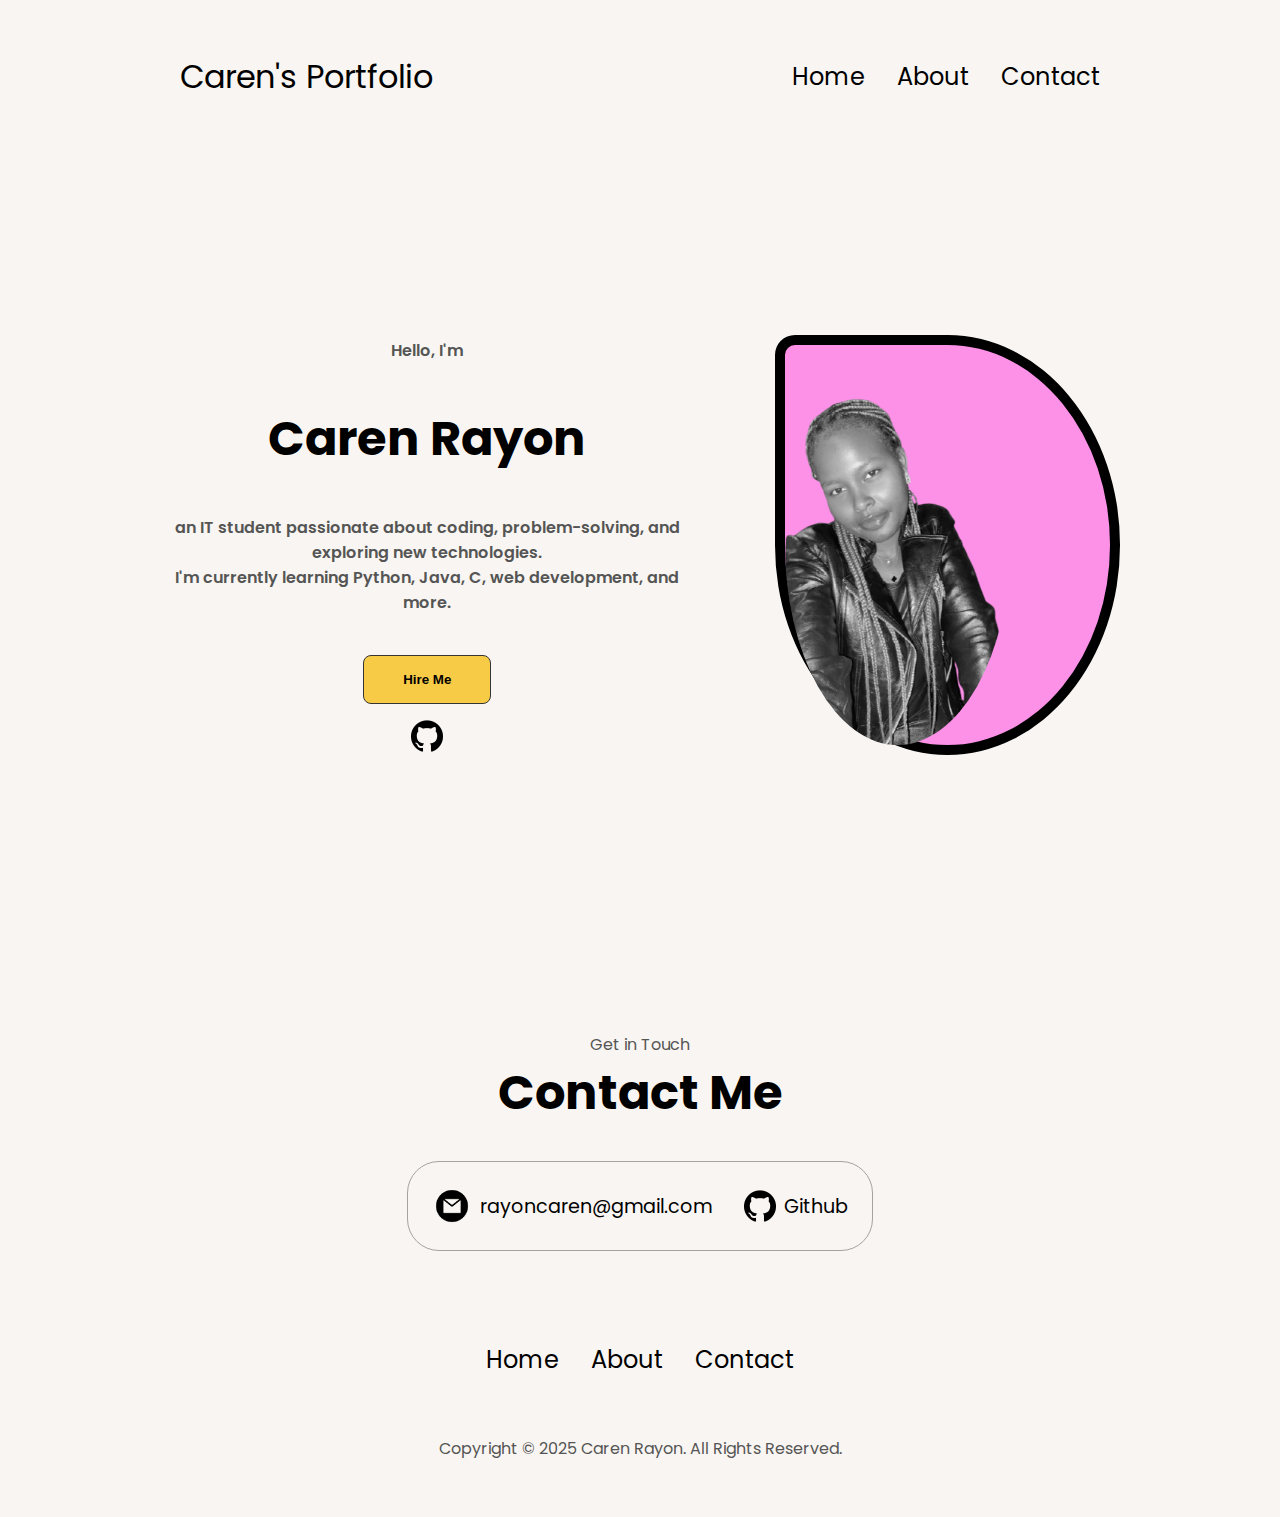
<file: index.html>
<!DOCTYPE html>
<html lang="en">
  <head>
    <meta charset="UTF-8" />
    <meta http-equiv="X-UA-Compatible" content="IE=edge" />
    <meta name="viewport" content="width=device-width, initial-scale=1.0" />
    <title>My Portfolio</title>
    <link rel="stylesheet" href="css/style.css" />
    <link rel="stylesheet" href="css/mediaqueries.css" />
  </head>
  <body>
    <nav id="desktop-nav">
      <div class="logo">Caren's Portfolio</div>
      <div>
        <ul class="nav-links">
          <li><a href="index.html">Home</a></li>
          <li><a href="about.html">About</a></li>
          <li><a href="Contact.html">Contact</a></li>
        </ul>
      </div>
    </nav>
    <nav id="hamburger-nav">
      <div class="logo">Caren's Portfolio</div>
      <div class="hamburger-menu">
        <div class="hamburger-icon" onclick="toggleMenu()">
          <span></span>
          <span></span>
          <span></span>
        </div>
        <div class="menu-links">
          <li><a href="index.html" onclick="toggleMenu()">Home</a></li>
          <li><a href="about.html" onclick="toggleMenu()">About</a></li>
          <li><a href="Contact.html" onclick="toggleMenu()">Contact</a></li>
        </div>
      </div>
    </nav>
    <section id="profile">
      <div class="section__text">
        <p class="section__text__p1 text-container">Hello, I'm</p>
        <h1 class="title text-container">Caren Rayon</h1>
        <p class="text-container">an IT student passionate about coding, problem-solving, and exploring new technologies.
           <br/>I'm currently learning Python, Java, C, web development, and more.</p>
        <div class="btn-container">
          <button
            class="btn btn-color-2"
            onclick="window.open('https://github.com/caren-ray', '_blank'); return false;"
          >
            Hire Me
          </button>
        </div>
        <div id="socials-container">
          <img
            src="./assets/github.png"
            alt="My Github profile"
            class="icon"
            onclick="window.open('https://github.com/caren-ray', '_blank'); return false;"
          />
        </div>
      </div>
      <div class="section__pic-container">
        <img src="./assets/portfoliopic2-modified.png" alt="Caren profile picture" class="caren-profile-pic" />
      </div>
    </section>
    <section id="contact">
      <p class="section__text__p1">Get in Touch</p>
      <h1 class="title">Contact Me</h1>
      <div class="contact-info-upper-container">
        <div class="contact-info-container">
          <img
            src="./assets/email.png"
            alt="Email icon"
            class="icon contact-icon email-icon"
          />
          <p><a href="mailto:rayoncaren@gmail.com">rayoncaren@gmail.com</a></p>
        </div>
        <div class="contact-info-container">
          <img
            src="./assets/github.png"
            alt="Github icon"
            class="icon contact-icon"
          />
          <p><a href="https://github.com/caren-ray">Github</a></p>
        </div>
      </div>
    </section>
    <footer>
      <nav>
        <div class="nav-links-container">
          <ul class="nav-links">
            <li><a href="index.html">Home</a></li>
            <li><a href="about.html">About</a></li>
            <li><a href="Contact.html">Contact</a></li>
          </ul>
        </div>
      </nav>
      <p>Copyright &#169; 2025 Caren Rayon. All Rights Reserved.</p>
    </footer>
    <script src="js/script.js"></script>
  </body>
</html>
</file>
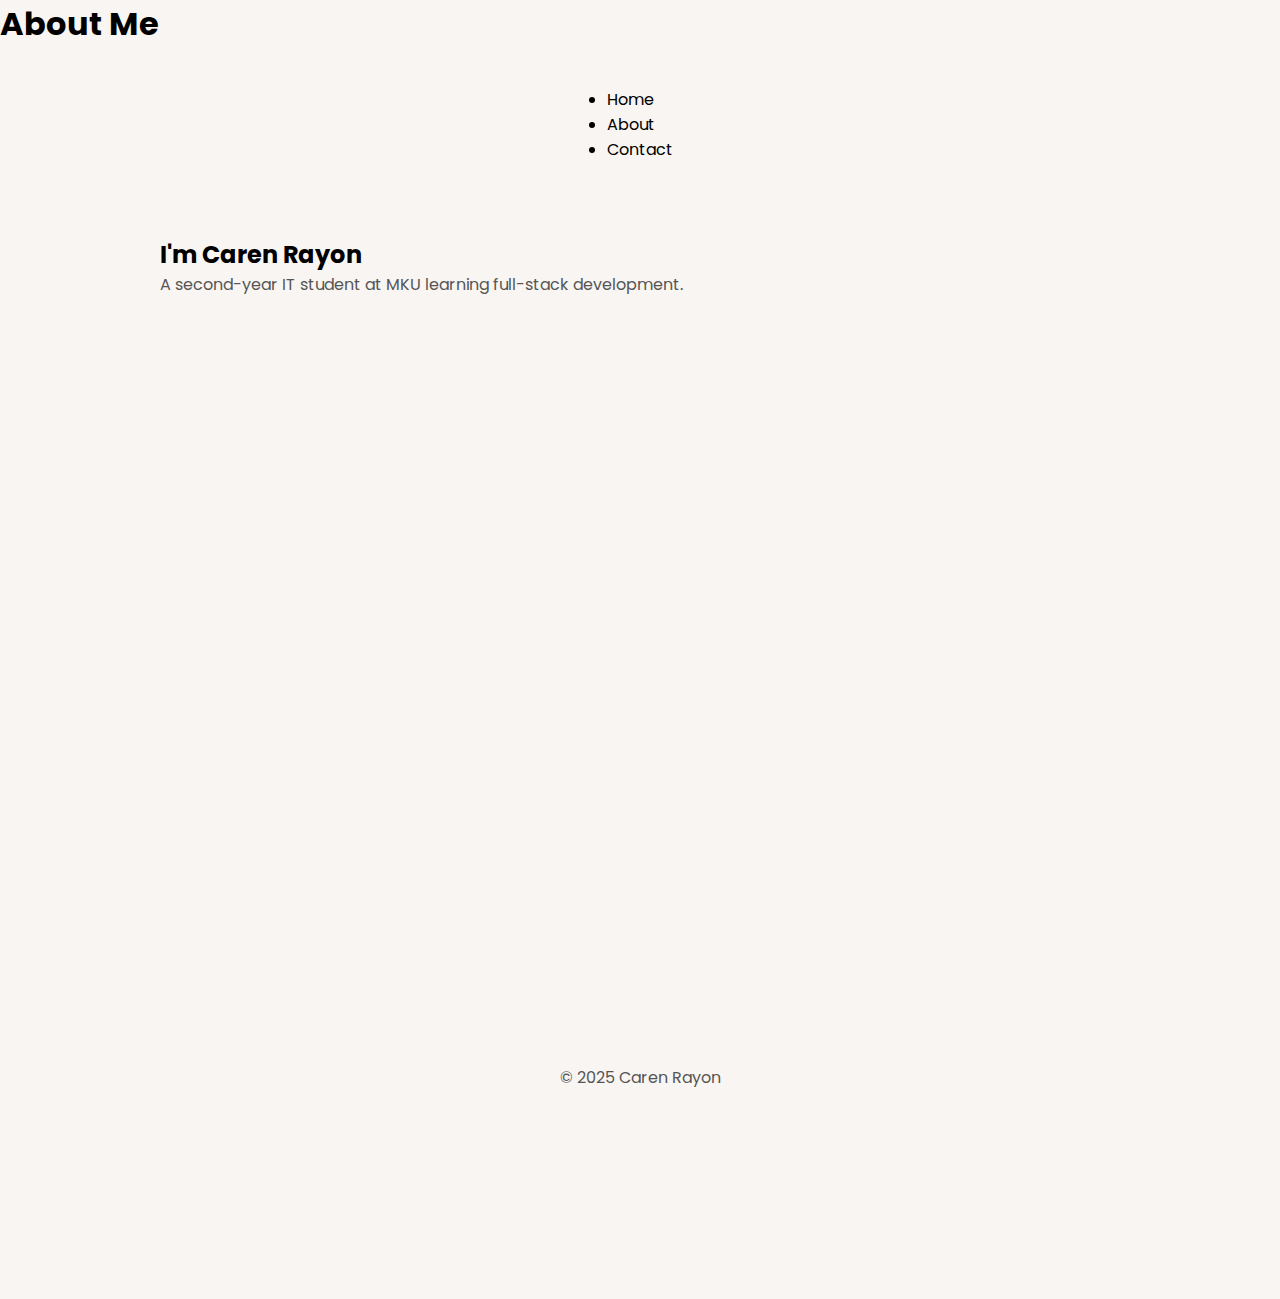
<file: about.html>
<!DOCTYPE html>
<html lang="en">
<head>
  <meta charset="UTF-8" />
  <meta name="viewport" content="width=device-width, initial-scale=1.0" />
  <title>About - Caren Rayon</title>
  <link rel="stylesheet" href="css/style.css" />
</head>
<body>
  <header>
    <h1>About Me</h1>
    <nav>
      <ul>
        <li><a href="index.html">Home</a></li>
        <li><a href="about.html">About</a></li>
        <li><a href="contact.html">Contact</a></li>
      </ul>
    </nav>
  </header>

  <main>
    <section>
      <h2>I'm Caren Rayon</h2>
      <p>A second-year IT student at MKU learning full-stack development.</p>
    </section>
  </main>

  <footer>
    <p>&copy; 2025 Caren Rayon</p>
  </footer>
</body>
</html>
</file>
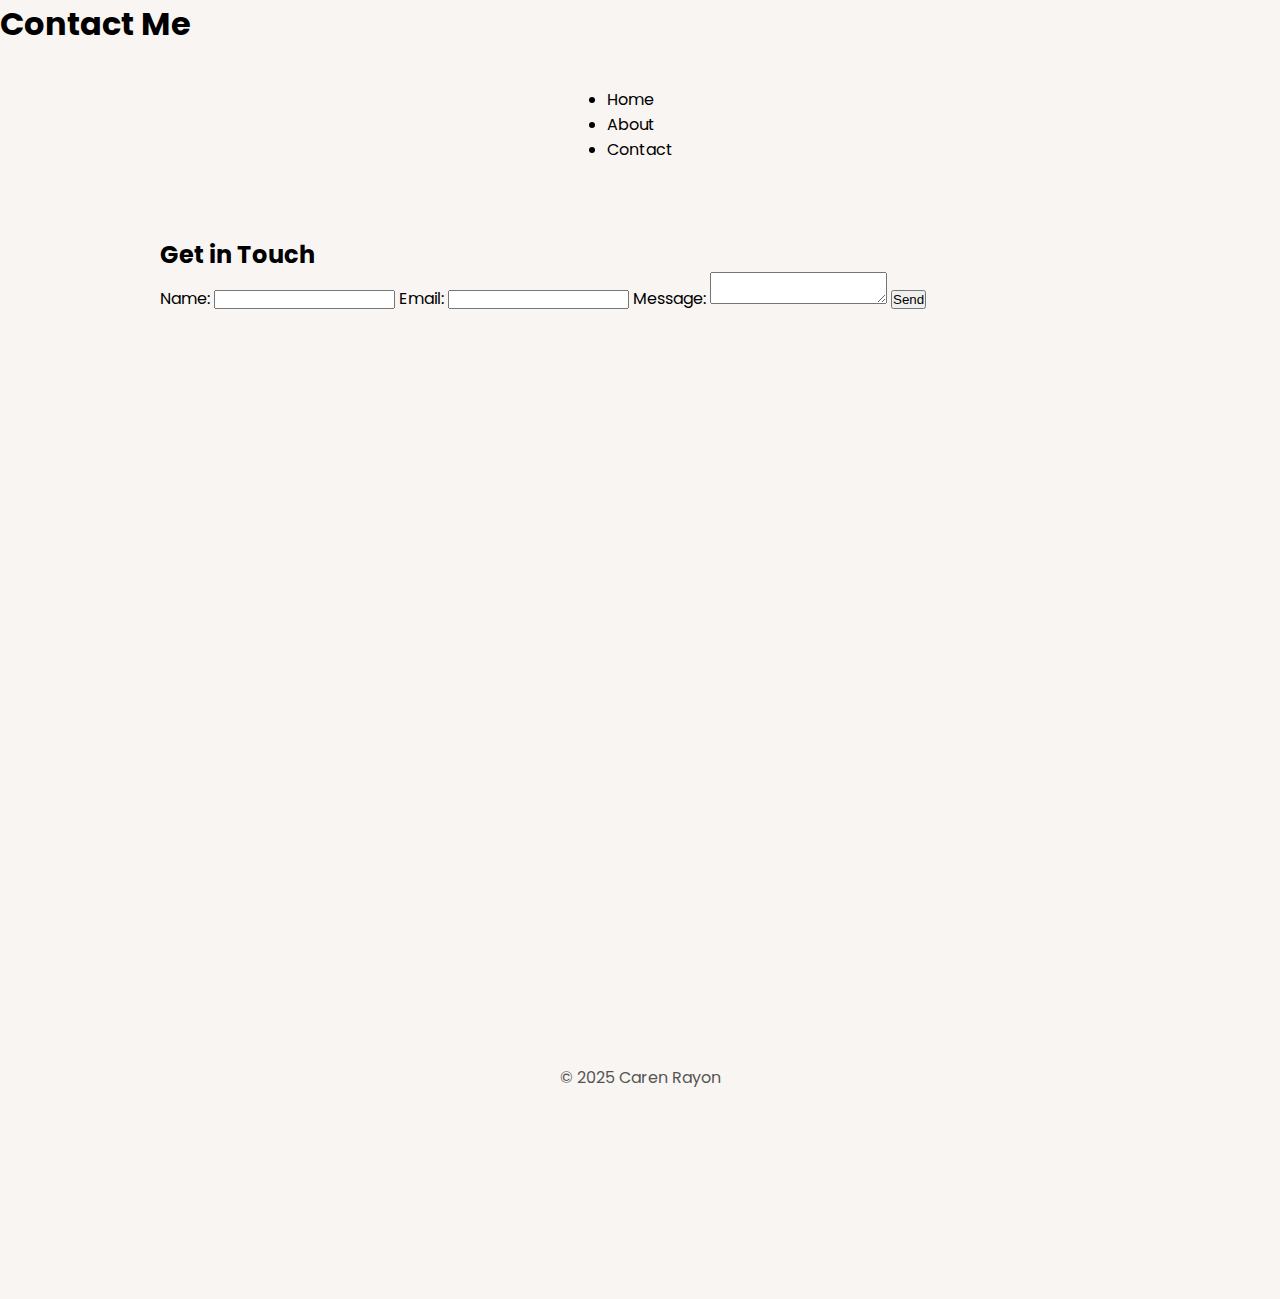
<file: contact.html>
<!DOCTYPE html>
<html lang="en">
<head>
  <meta charset="UTF-8" />
  <meta name="viewport" content="width=device-width, initial-scale=1.0" />
  <title>Contact - Caren Rayon</title>
  <link rel="stylesheet" href="css/style.css" />
</head>
<body>
  <header>
    <h1>Contact Me</h1>
    <nav>
      <ul>
        <li><a href="index.html">Home</a></li>
        <li><a href="about.html">About</a></li>
        <li><a href="contact.html">Contact</a></li>
      </ul>
    </nav>
  </header>

  <main>
    <section>
      <h2>Get in Touch</h2>
      <form id="contactForm">
        <label for="Rayon">Name:</label>
        <input type="text" id="Rayon" name="Rayon" required />

        <label for="email">Email:</label>
        <input type="email" id="rayoncaren@gmail.com" name="rayoncaren@gmail.com" required />

        <label for="Hello,welcome">Message:</label>
        <textarea id="Hello,welcome" name="Hello,welcome" required></textarea>

        <button type="submit">Send</button>
      </form>
    </section>
  </main>

  <footer>
    <p>&copy; 2025 Caren Rayon</p>
  </footer>

  <script src="js/script.js"></script>
</body>
</html>
</file>
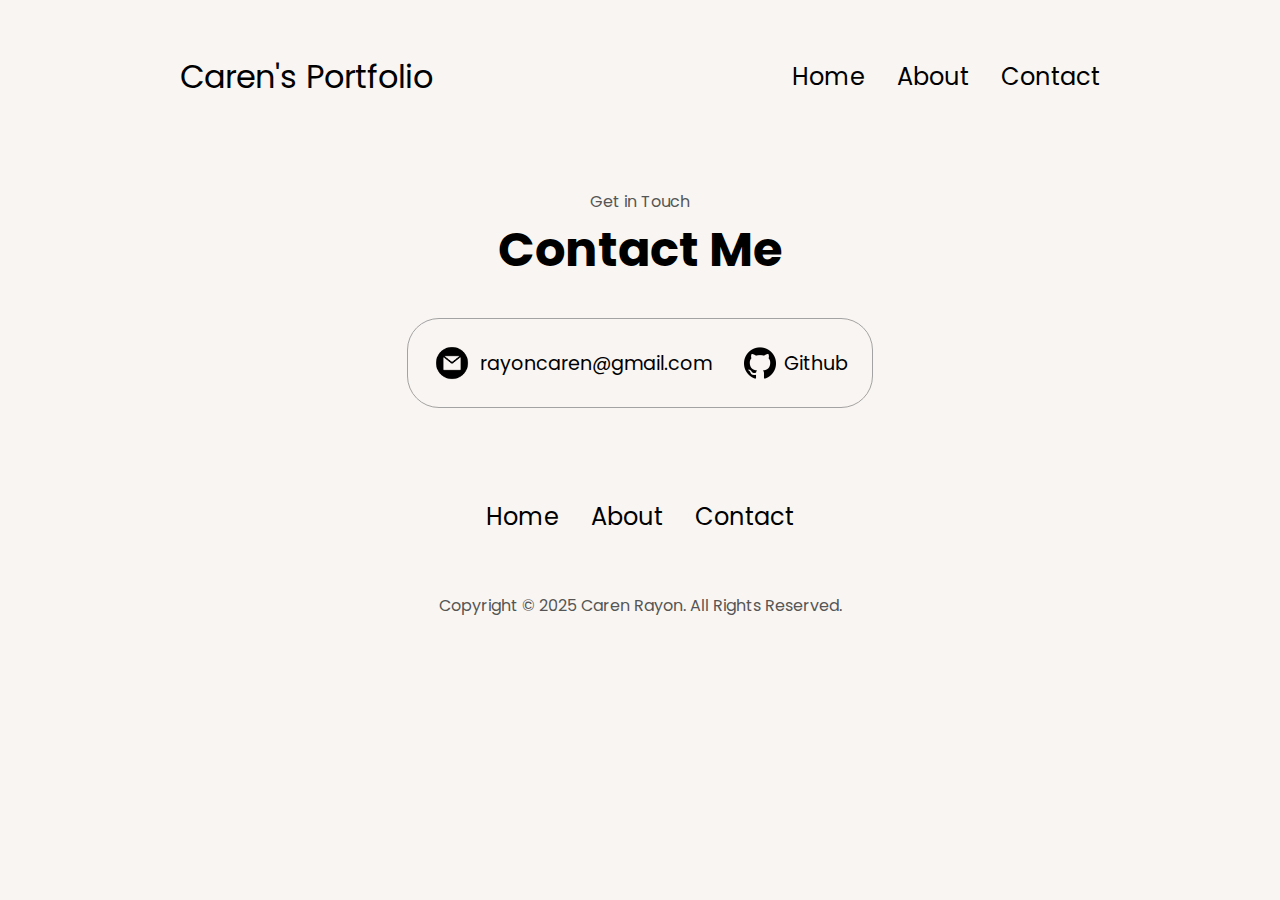
<file: Contact.html>
<!-- 
     const onSubmit = async (event) => {
       event.preventDefault();
       const formData = new FormData(event.target);

       formData.append("access_key", "a2726584-d431-4571-b941-949e1a4d85a9");

       const object = Object.fromEntries(formData);
       const json = JSON.stringify(object);

       const res = await fetch("https://api.web3forms.com/submit", {
         method: "POST",
         headers: {
           "Content-Type": "application/json",
           Accept: "application/json",
         },
         body: json,
       }).then((res) => res.json());

       if (res.success) {
         console.log("Success", res);
       }
     }; -->
  
    
    <!DOCTYPE html>
<html lang="en">
  <head>
    <meta charset="UTF-8" />
    <meta http-equiv="X-UA-Compatible" content="IE=edge" />
    <meta name="viewport" content="width=device-width, initial-scale=1.0" />
    <title>My Portfolio</title>
    <link rel="stylesheet" href="css/style.css" />
    <link rel="stylesheet" href="css/mediaqueries.css" />
  </head>
  <body>
    <nav id="desktop-nav">
      <div class="logo">Caren's Portfolio</div>
      <div>
        <ul class="nav-links">
            <li><a href="index.html">Home</a></li>
            <li><a href="about.html">About</a></li>
            <li><a href="Contact.html">Contact</a></li>
        </ul>
      </div>
    </nav>
    <nav id="hamburger-nav">
      <div class="logo">Caren's Portfolio</div>
      <div class="hamburger-menu">
        <div class="hamburger-icon" onclick="toggleMenu()">
          <span></span>
          <span></span>
          <span></span>
        </div>
        <div class="menu-links">
            <li><a href="index.html" onclick="toggleMenu()">Home</a></li>
            <li><a href="about.html" onclick="toggleMenu()">About</a></li>
            <li><a href="Contact.html" onclick="toggleMenu()">Contact</a></li>
        </div>
      </div>
    </nav>
    <section id="contact">
        <p class="section__text__p1">Get in Touch</p>
        <h1 class="title">Contact Me</h1>
        <div class="contact-info-upper-container">
          <div class="contact-info-container">
            <img
              src="./assets/email.png"
              alt="Email icon"
              class="icon contact-icon email-icon"
            />
            <p><a href="mailto:rayoncaren@gmail.com">rayoncaren@gmail.com</a></p>
          </div>
          <div class="contact-info-container">
            <img
              src="./assets/github.png"
              alt="Github icon"
              class="icon contact-icon"
            />
            <p><a href="https://github.com/caren-ray">Github</a></p>
          </div>
        </div>
      </section>
    <footer>
      <nav>
        <div class="nav-links-container">
          <ul class="nav-links">
            <li><a href="index.html">Home</a></li>
            <li><a href="about.html">About</a></li>
            <li><a href="Contact.html">Contact</a></li>
          </ul>
        </div>
      </nav>
      <p>Copyright &#169; 2025 Caren Rayon. All Rights Reserved.</p>
    </footer>
    <script src="js/script.js"></script>
  </body>
</html>
</file>
<file: css/style.css>
/* GENERAL */

@import url("https://fonts.googleapis.com/css2?family=Poppins:wght@300;400;500;600&display=swap");

* {
  margin: 0;
  padding: 0;
}

body {
  font-family: "Poppins", sans-serif;
  background-color: #f9f5f2;
}

html {
  scroll-behavior: smooth;
}

p {
  color: rgb(85, 85, 85);
}

/* TRANSITION */

a,
.btn {
  transition: all 300ms ease;
}

/* DESKTOP NAV */

nav,
.nav-links {
  display: flex;
}

nav {
  justify-content: space-around;
  align-items: center;
  height: 17vh;
}

.nav-links {
  gap: 2rem;
  list-style: none;
  font-size: 1.5rem;
}

a {
  color: black;
  text-decoration: none;
  text-decoration-color: white;
}

a:hover {
  color: grey;
  text-decoration: underline;
  text-underline-offset: 1rem;
  text-decoration-color: rgb(181, 181, 181);
}

.logo {
  font-size: 2rem;
}

.logo:hover {
  cursor: default;
}

/* HAMBURGER MENU */

#hamburger-nav {
  display: none;
}

.hamburger-menu {
  position: relative;
  display: inline-block;
}

.hamburger-icon {
  display: flex;
  flex-direction: column;
  justify-content: space-between;
  height: 24px;
  width: 30px;
  cursor: pointer;
}

.hamburger-icon span {
  width: 100%;
  height: 2px;
  background-color: black;
  transition: all 0.3 ease-in-out;
}

.menu-links {
  position: absolute;
  top: 100%;
  right: 0;
  background-color: white;
  width: fit-content;
  max-height: 0;
  overflow: hidden;
  transition: all 0.3 ease-in-out;
}

.menu-links a {
  display: block;
  padding: 10px;
  text-align: center;
  font-size: 1.5rem;
  color: black;
  text-decoration: none;
  transition: all 0.3 ease-in-out;
}

.menu-links li {
  list-style: none;
}

.menu-links.open {
  max-height: 300px;
}

.hamburger-icon.open span:first-child {
  transform: rotate(45deg) translate(10px, 5px);
}

.hamburger-icon.open span:nth-child(2) {
  opacity: 0;
}

.hamburger-icon.open span:last-child {
  transform: rotate(-45deg) translate(10px, -5px);
}

.hamburger-icon span:first-child {
  transform: none;
}

.hamburger-icon span:first-child {
  opacity: 1;
}

.hamburger-icon span:first-child {
  transform: none;
}

/* SECTIONS */

section {
  padding-top: 4vh;
  height: 96vh;
  margin: 0 10rem;
  box-sizing: border-box;
  min-height: fit-content;
}

.section-container {
  display: flex;
}

/* PROFILE SECTION */

#profile {
  display: flex;
  justify-content: center;
  gap: 5rem;
  height: 80vh;
}

.section__pic-container {
  display: flex;
  height: 400px;
  width: 450px;
  background-color: #fd91e8;
  margin: auto 0;
  border-top-left-radius: 20px;
  border-top-right-radius: 50%;
  border-bottom-right-radius: 50%;
  border-bottom-left-radius: 50%;
  border: black solid 10px;
}

.section__text {
  align-self: center;
  text-align: center;
}

.section__text p {
  font-weight: 600;
}

.section__text__p1 {
  text-align: center;
}

.section__text__p2 {
  font-size: 1.75rem;
  margin-bottom: 1rem;
}

.title {
  font-size: 3rem;
  text-align: center;
}

#socials-container {
  display: flex;
  justify-content: center;
  margin-top: 1rem;
  gap: 1rem;
}

/* ICONS */

.icon {
  cursor: pointer;
  height: 2rem;
}

/* BUTTONS */

.btn-container {
  display: flex;
  justify-content: center;
  gap: 1rem;
}

.btn {
  font-weight: 600;
  transition: all 300ms ease;
  padding: 1rem;
  width: 8rem;
  border-radius: 0.5rem;
}

.btn-color-1,
.btn-color-2 {
  border: rgb(53, 53, 53) 0.1rem solid;
}

.btn-color-1:hover,
.btn-color-2:hover {
  cursor: pointer;
}

.btn-color-1,
.btn-color-2:hover {
  background: rgb(53, 53, 53);
  color: white;
}

.btn-color-1:hover {
  background: rgb(0, 0, 0);
}

.btn-color-2 {
  background: #f8cb46;
}

.btn-color-2:hover {
  border: rgb(255, 255, 255) 0.1rem solid;
}

.btn-container {
  gap: 1rem;
}
.text-container {
  margin-bottom: 40px;
}

/* ABOUT SECTION */

#about {
  position: relative;
}

.about-containers {
  gap: 2rem;
  margin-bottom: 2rem;
  margin-top: 2rem;
}

.about-details-container {
  justify-content: center;
  flex-direction: column;
}

.about-containers,
.about-details-container {
  display: flex;
}

.about-pic {
  border-radius: 2rem;
}

.arrow {
  position: absolute;
  right: -5rem;
  bottom: 2.5rem;
}

.details-container {
  padding: 1.5rem;
  flex: 1;
  background: white;
  border-radius: 2rem;
  border: rgb(53, 53, 53) 0.1rem solid;
  border-color: rgb(163, 163, 163);
  text-align: center;
}

.section-container {
  gap: 4rem;
  height: 80%;
}

/* .section__pic-container {
  height: 400px;
  width: 400px;
  margin: auto 0;
} */

/* EXPERIENCE SECTION */

#experience {
  position: relative;
}

.experience-sub-title {
  color: rgb(85, 85, 85);
  font-weight: 600;
  font-size: 1.75rem;
  margin-bottom: 2rem;
}

.experience-details-container {
  display: flex;
  justify-content: center;
  flex-direction: column;
}

.article-container {
  display: flex;
  text-align: initial;
  flex-wrap: wrap;
  flex-direction: row;
  gap: 2.5rem;
  justify-content: space-around;
}
.project-container {
  width: 400px;
  height: 400px;
}

article {
  display: flex;
  width: 10rem;
  justify-content: space-around;
  gap: 0.5rem;
}

article .icon {
  cursor: default;
}

/* PROJECTS SECTION */

#projects {
  position: relative;
}

.color-container {
  border-color: rgb(163, 163, 163);
  background: rgb(250, 250, 250);
}

.project-img {
  border-radius: 2rem;
  width: 20%;
  height: 20%;
}

.project-title {
  margin: 1rem;
  color: black;
}

.project-btn {
  color: black;
  border-color: rgb(163, 163, 163);
}

/* CONTACT */

#contact {
  display: flex;
  justify-content: center;
  flex-direction: column;
  height: 70vh;
}

.contact-info-upper-container {
  display: flex;
  justify-content: center;
  border-radius: 2rem;
  border: rgb(53, 53, 53) 0.1rem solid;
  border-color: rgb(163, 163, 163);
  background: (250, 250, 250);
  margin: 2rem auto;
  padding: 0.5rem;
}

.contact-info-container {
  display: flex;
  align-items: center;
  justify-content: center;
  gap: 0.5rem;
  margin: 1rem;
}

.contact-info-container p {
  font-size: larger;
}

.contact-icon {
  cursor: default;
}

.email-icon {
  height: 2.5rem;
}

/* FOOTER SECTION */

footer {
  height: 26vh;
  margin: 0 1rem;
}

footer p {
  text-align: center;
}
.caren-profile-pic {
  border-radius: 50%;
}
.farm-pic {
  border-radius: 20px;
}
</file>
<file: css/mediaqueries.css>
@media screen and (max-width: 1400px) {
    #profile {
      height: 83vh;
      margin-bottom: 6rem;
    }
    .about-containers {
      flex-wrap: wrap;
    }
    #contact,
    #projects {
      height: fit-content;
    }
  }
  
  @media screen and (max-width: 1200px) {
    #desktop-nav {
      display: none;
    }
    #hamburger-nav {
      display: flex;
    }
    #experience,
    .experience-details-container {
      margin-top: 2rem;
    }
    #profile,
    .section-container {
      display: block;
    }
    .arrow {
      display: none;
    }
    section,
    .section-container {
      height: fit-content;
    }
    section {
      margin: 0 5%;
    }
    .section__pic-container {
      width: 275px;
      height: 275px;
      margin: 0 auto 2rem;
    }
    .about-containers {
      margin-top: 0;
    }
  }
  
  @media screen and (max-width: 600px) {
    #contact,
    footer {
      height: 40vh;
    }
    #profile {
      height: 83vh;
      margin-bottom: 0;
    }
    article {
      font-size: 1rem;
    }
    footer nav {
      height: fit-content;
      margin-bottom: 2rem;
    }
    .about-containers,
    .contact-info-upper-container,
    .btn-container {
      flex-wrap: wrap;
    }
    .contact-info-container {
      margin: 0;
    }
    .contact-info-container p,
    .nav-links li a {
      font-size: 1rem;
    }
    .experience-sub-title {
      font-size: 1.25rem;
    }
    .logo {
      font-size: 1.5rem;
    }
    .nav-links {
      flex-direction: column;
      gap: 0.5rem;
      text-align: center;
    }
    .section__pic-container {
      width: auto;
      height: 46vw;
      justify-content: center;
    }
    .section__text__p2 {
      font-size: 1.25rem;
    }
    .title {
      font-size: 2rem;
    }
    .text-container {
      text-align: justify;
    }
  }
</file>
